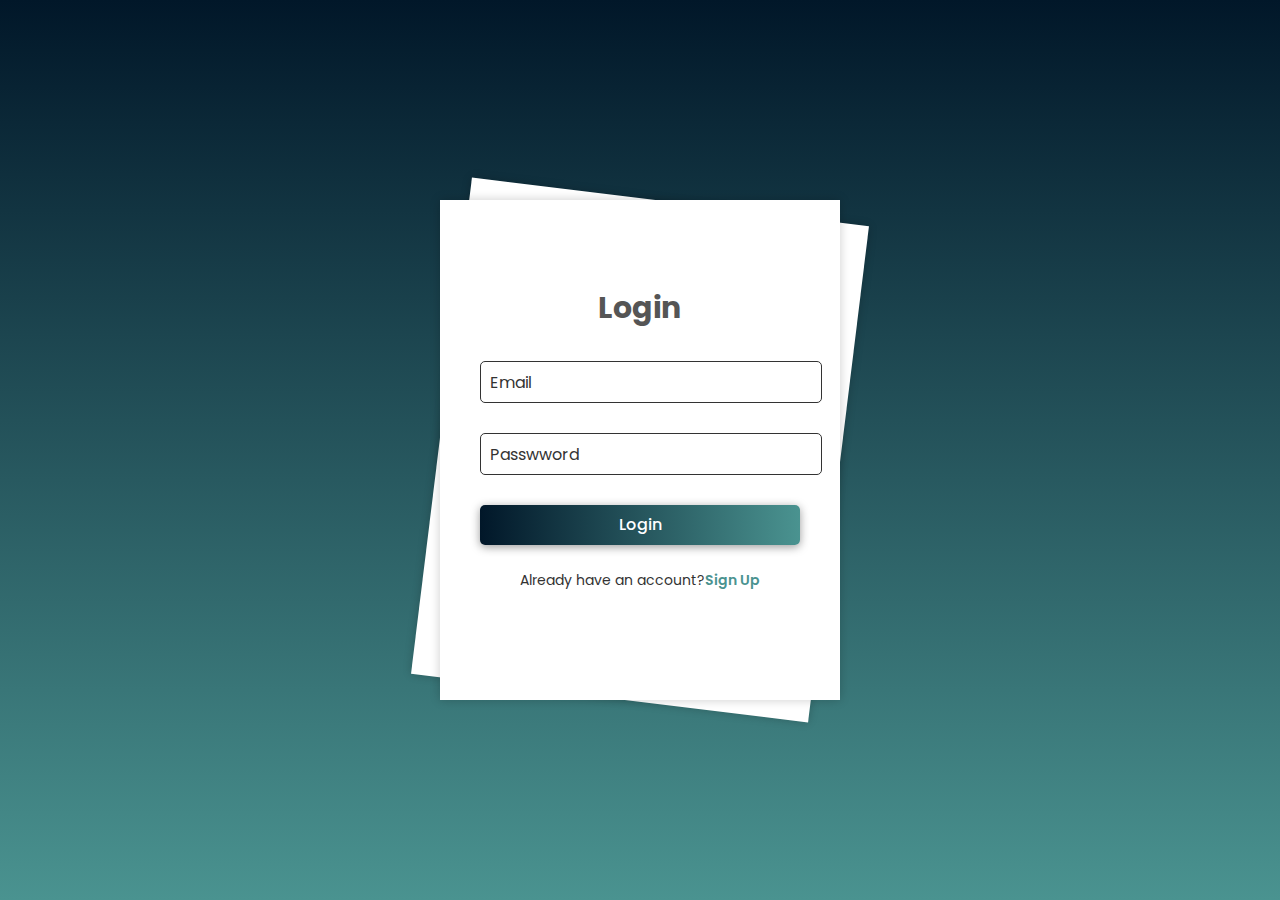
<file: signup.html>
<!DOCTYPE html>
<html lang="en">
<head>
    <meta charset="UTF-8">
    <meta name="viewport" content="width=device-width, initial-scale=1.0">
    <title>Signup & Login</title>
    <link rel="preconnect" href="https://fonts.googleapis.com">
    <link rel="preconnect" href="https://fonts.gstatic.com" crossorigin>
    <link href="https://fonts.googleapis.com/css2?family=Inconsolata:wght@200..900&display=swap" rel="stylesheet">
    <link rel="stylesheet" href="style.css">
</head>
<style>
    @import url('https://fonts.googleapis.com/css2?family=Poppins:wght@300;400;500;600;700;800;900;&display=swap');
*{
    margin: 0;
    padding: 0;
    font-family: 'Poppins',sans-serif;
}
body{
    display: flex;
    align-items: center;
    justify-content: center;
    min-height: 100vh;
    background: linear-gradient(#011729,#4A9390);
    overflow: hidden;
}
.wrapper{
    position: relative;
    width: 400px;
    height: 500px;
}
.form-wrapper{
    position: absolute;
    top: 0;
    left: 0;
    display: flex;
    align-items: center;
    justify-content: center;
    width: 100%;
    height: 100%;
    background-color: white;
    box-shadow: 0 0 10px rgba(0, 0, 0, .2);
}
h2{
    color: #555;
    text-align: center;
    font-size: 30px;
}
.input-group{
    position: relative;
    width: 320px;
    margin: 30px 0;
}
.input-group label{
    position: absolute;
    top: 50%;
    left: 5px;
    transform: translateY(-50%);
    font-size: 16px;
    color: #333;
    padding: 0 5px;
    pointer-events: none;
    transition: .5s;
}
.input-group input{
    width: 100%;
    height: 40px;
    font-size: 16px;
    color: #333;
    padding: 0 10px;
    background: transparent;
    border: 1px solid #333;
    outline: none;
    border-radius: 5px;
}
.input-group input:focus~label,
.input-group input:valid~label{
    top: 0;
    font-size: 12px;
    background-color: white;
}
.forget-pass a{
    color: #333;
    font-size: 14px;
    text-decoration: none;
}
.forget-pass{
    margin: -15px 0 15px;
}
.forget-pass a:hover{
    text-decoration: underline;
}
.btn{
    position: relative;
    top: 0;
    left: 0;
    width: 100%;
    height: 40px;
    background: linear-gradient(to right, #011729, #4A9390);
    box-shadow: 0 2px 10px rgba(0, 0, 0, .4);
    font-size: 16px;
    color: white;
    font-weight: 500;
    cursor: pointer;
    border-radius: 5px;
    border: none;
    outline: none;
}
.sign-link{
    font-size: 14px;
    text-align: center;
    margin: 25px 0;
}
.sign-link p{
    color: #333;
}
.sign-link p a{
    color: #4A9390;
    text-decoration: none;
    font-weight: 600;
}
.sign-link p a:hover{
    text-decoration: underline;
}
.wrapper .form-wrapper.sign-up{
    transform: rotate(7deg);
}
.wrapper.aminate.signin .form-wrapper.sign-in {
    animation: animateSignIn 1.5s ease-in-out forwards;
}
@keyframes animateSignIn{
    0%{
        transform: translateX(0px);
    }
    50%{
        transform: translateX(-500px);
    }
    100%{
        transform: translateX(0) rotate(7deg);
    }
}
</style>
<body>
    <div class="wrapper">
        <div class="form-wrapper sign-up">
            <form action="">
                <h2>Sign Up</h2>
                <div class="input-group">
                    <input type="text" required>
                    <label for="">Username</label>
                </div>
                <div class="input-group">
                    <input type="email" required>
                    <label for="">Email</label>
                </div>
                <div class="input-group">
                    <input type="password" required>
                    <label for="">Passwword</label>
                </div>
                <button type="button" class="btn">Login</button>
                <div class="sign-link">
                    <p>Already have an account?<a href="#" class="signUp-link">Sign Up</a></p>
                </div>
            </form>
        </div>
        <div class="form-wrapper sign-in">
            <form action="">
                <h2>Login</h2>
                <div class="input-group">
                    <input type="email" required>
                    <label for="">Email</label>
                </div>
                <div class="input-group">
                    <input type="password" required>
                    <label for="">Passwword</label>
                </div>
                <button type="button" class="btn">Login</button>
                <div class="sign-link">
                    <p>Already have an account?<a href="#" class="signIn-link">Sign Up</a></p>
                </div>
            </form>
        </div>
    </div>
    <script>
        const wrapper =document.querySelector('.wrapper');
        const signUpLink = document.querySelector('.signUp-link');
        const signInLink = document.querySelector('.signIn-link');

        signUpLink.addEventListener('click',()=>{
            wrapper.classList.add('aminate.signin');
        })
    </script>
</body>
</html>
</file>
<file: style.css>
@import url('https://fonts.googleapis.com/css2?family=Poppins:wght@300;400;500;600;700;800;900;&display=swap');
*{
    margin: 0;
    padding: 0;
    font-family: 'Poppins',sans-serif;
}
body{
    display: flex;
    align-items: center;
    justify-content: center;
    min-height: 100vh;
    background: linear-gradient(#011729,#4A9390);
    overflow: hidden;
}
.wrapper{
    position: relative;
    width: 400px;
    height: 500px;
}
.form-wrapper{
    position: absolute;
    top: 0;
    left: 0;
    display: flex;
    align-items: center;
    justify-content: center;
    width: 100%;
    height: 100%;
    background-color: white;
    box-shadow: 0 0 10px rgba(0, 0, 0, .2);
}
h2{
    color: #555;
    text-align: center;
    font-size: 30px;
}
.input-group{
    position: relative;
    width: 320px;
    margin: 30px 0;
}
.input-group label{
    position: absolute;
    top: 50%;
    left: 5px;
    transform: translateY(-50%);
    font-size: 16px;
    color: #333;
    padding: 0 5px;
    pointer-events: none;
    transition: .5s;
}
.input-group input{
    width: 100%;
    height: 40px;
    font-size: 16px;
    color: #333;
    padding: 0 10px;
    background: transparent;
    border: 1px solid #333;
    outline: none;
    border-radius: 5px;
}
.input-group input:focus~label,
.input-group input:valid~label{
    top: 0;
    font-size: 12px;
    background-color: white;
}
.forget-pass a{
    color: #333;
    font-size: 14px;
    text-decoration: none;
}
.forget-pass{
    margin: -15px 0 15px;
}
.forget-pass a:hover{
    text-decoration: underline;
}
.btn{
    position: relative;
    top: 0;
    left: 0;
    width: 100%;
    height: 40px;
    background: linear-gradient(to right, #011729, #4A9390);
    box-shadow: 0 2px 10px rgba(0, 0, 0, .4);
    font-size: 16px;
    color: white;
    font-weight: 500;
    cursor: pointer;
    border-radius: 5px;
    border: none;
    outline: none;
}
.sign-link{
    font-size: 14px;
    text-align: center;
    margin: 25px 0;
}
.sign-link p{
    color: #333;
}
.sign-link p a{
    color: #4A9390;
    text-decoration: none;
    font-weight: 600;
}
.sign-link p a:hover{
    text-decoration: underline;
}
.wrapper .form-wrapper.sign-up{
    transform: rotate(7deg);
}
.wrapper.aminate.signin .form-wrapper.sign-in {
    animation: animateSignIn 1.5s ease-in-out forwards;
}
@keyframes animateSignIn{
    0%{
        transform: translateX(0px);
    }
    50%{
        transform: translateX(-500px);
    }
    100%{
        transform: translateX(0) rotate(7deg);
    }
}
</file>
